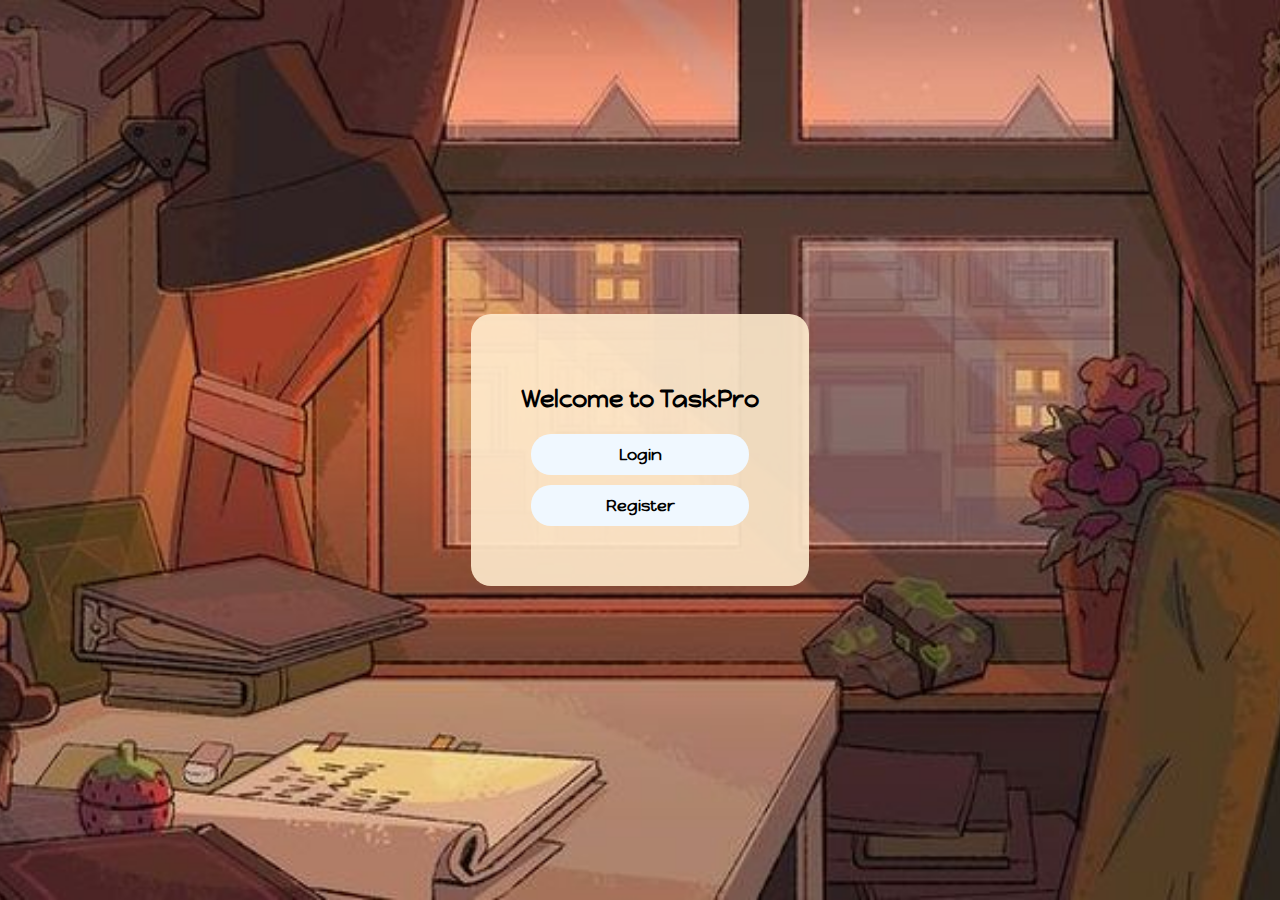
<file: Templates/index.html>
<!DOCTYPE html>
<html lang="en">
<head>
    <meta charset="UTF-8">
    <meta name="viewport" content="width=device-width, initial-scale=1.0">
    <title>TaskPro</title>
    <!-- <link rel="stylesheet" href="style.css"> -->
    <!-- <link rel="stylesheets" href="Static/style.css"> -->
</head>
<body><div>
    <h2>Welcome to TaskPro</h2>
    <div class="login">
    <a style = "text-decoration: none;
    cursor: pointer;
   "
     href="login.html">Login</a> 
    </div>
    <div class="login">
        
    <a
    style = "text-decoration: none;
    cursor: pointer;"
     href="register.html">Register</a>
    </div>
</div>
    <style>
        @import url('https://fonts.googleapis.com/css2?family=Happy+Monkey&display=swap');
        body{
        
    font-family: 'Happy Monkey';
    /* margin: 20px; */
    font-weight: bold;
    text-align: center;
    
    box-sizing: border-box;
    display: flex;
    justify-content: center;
    min-height: 100vh;
    align-items: center;
    
    background-image: url("i1.jpeg"); /* Update the path */
    background-size: cover;
    background-position: center;
    background-repeat: no-repeat;
    height: 100vh;
    margin: 0;

}

div{
    background-color: rgba(255, 235, 205, 0.9); /* Slightly transparent */
    padding: 50px;
    border-radius: 20px;
    
}
.login{
    margin:10px;
    background-color: aliceblue;
    padding: 10px;

}

a{
    color: black;

}




        
    </style>
</body>
</html>
</file>
